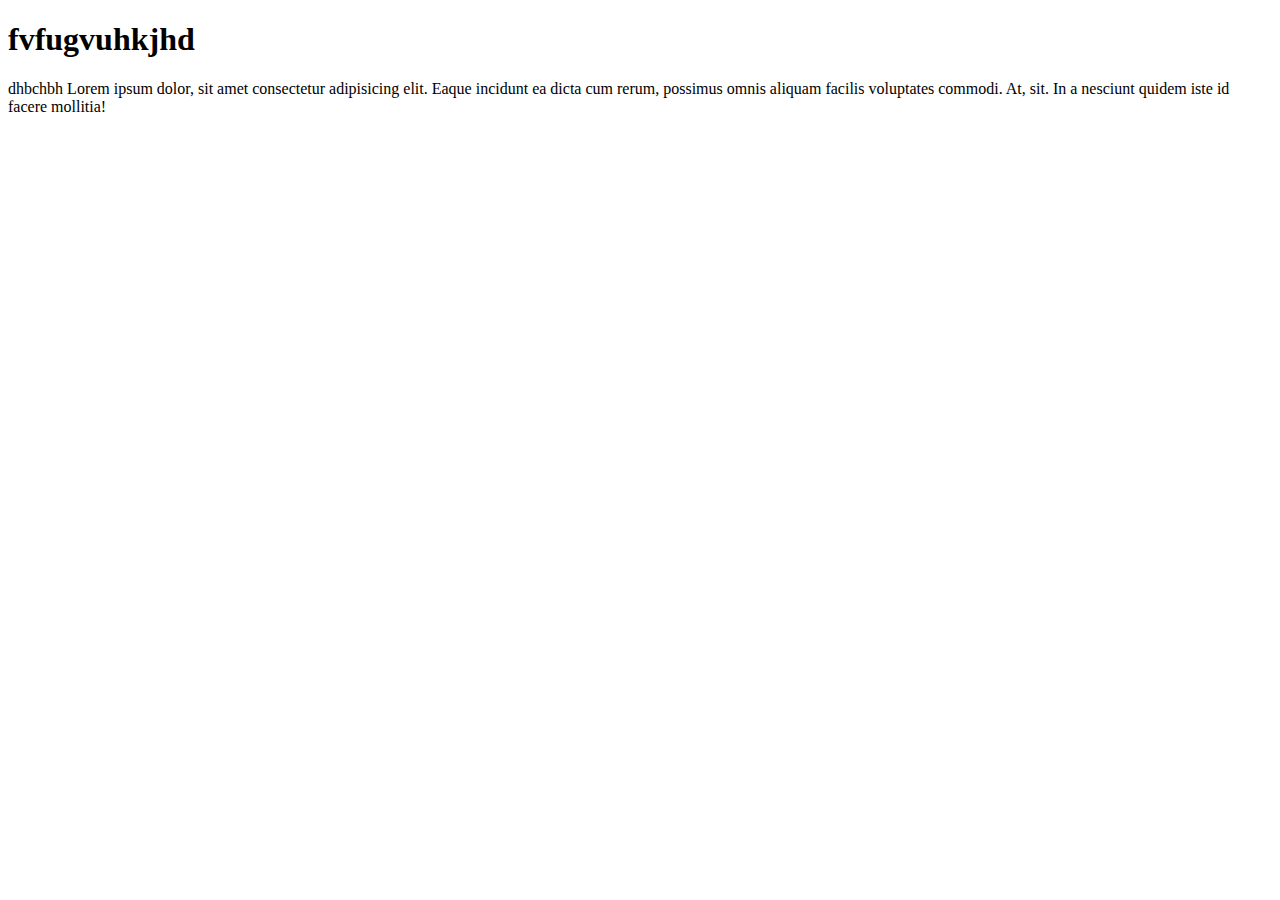
<file: index.html>
<!DOCTYPE html>
<html lang="en">
<head>
    <meta charset="UTF-8">
    <meta name="viewport" content="width=device-width, initial-scale=1.0">
    <title>Document</title>
</head>
<body>
    <h1>fvfugvuhkjhd</h1>
    <p>dhbchbh Lorem ipsum dolor, sit amet consectetur adipisicing elit. 
        Eaque incidunt ea dicta cum rerum, 
        possimus omnis aliquam facilis voluptates commodi. At, 
        sit. In a nesciunt quidem iste id facere mollitia!</p>
</body>
</html>
</file>
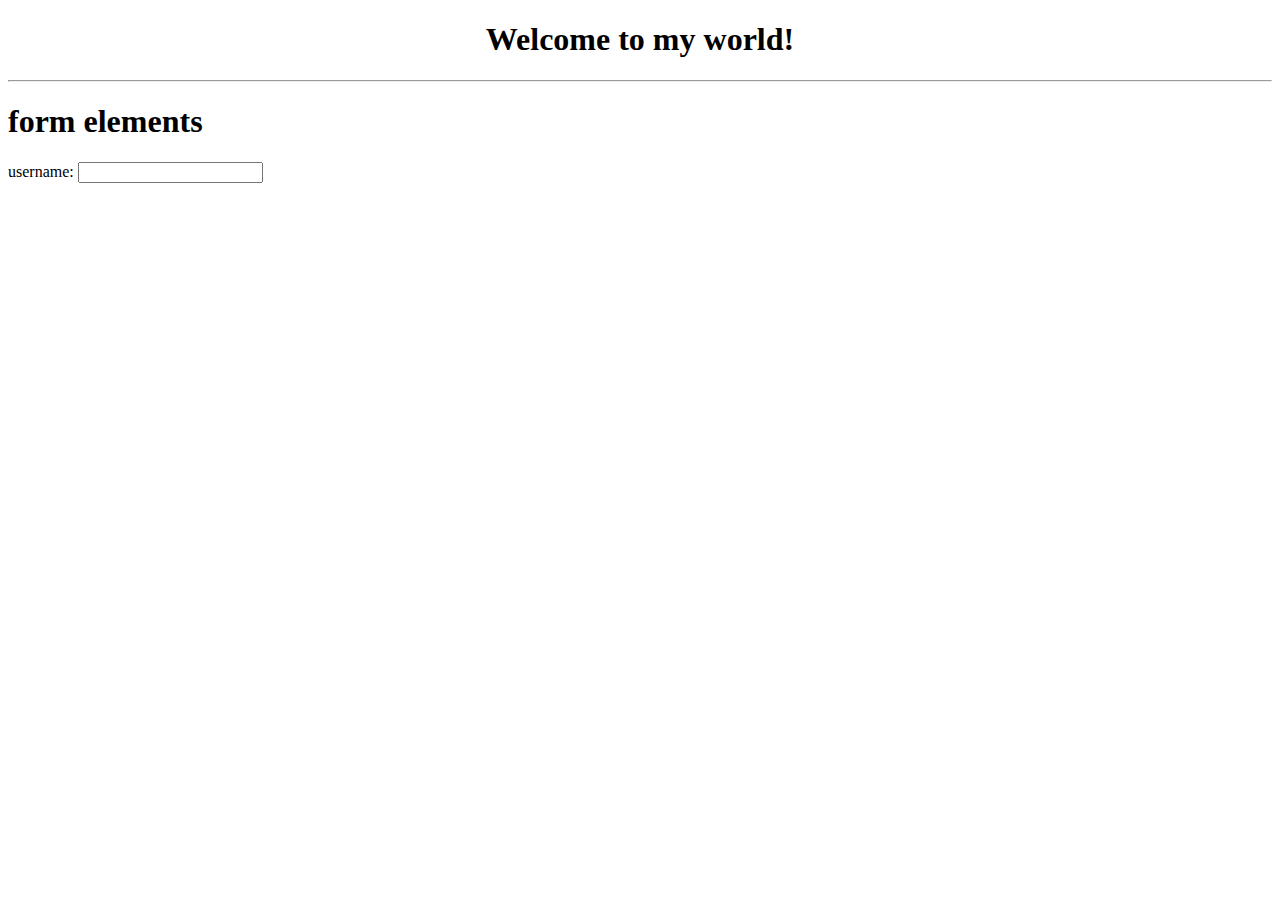
<file: forms.html>
<!-- forms are interactive elements -->
 <!-- allows users to input data which is then send to a server -->
  <!-- they are used at login ,registrations,etc -->
<!DOCTYPE html>
<html lang="en">
<head>
    <meta charset="UTF-8">
    <meta name="viewport" content="width=device-width, initial-scale=1.0">
    <!-- name on the top of the tab -->
    <title>pavan</title> 
    <!-- if u want to change the symbol on the tab  -->
     <!-- icons should be downloaded in .ico format -->
     <link rel="icon" href="icon.ico.ico" type="image/x-icon">
</head>
<body>
    <!-- center tag makes the info come to centre in horizantal direction -->
    <center>
        <header>
            <h1>
                Welcome to my world!
            </h1>
        </header>
    </center>
    <hr>
    <h1>form elements</h1>
    <!-- form tag -->
    <!-- anything inside opening tag is known as attribute -->
    <!-- action specifies the url where the form data should be sent -->
    <!-- method defines how the data is sent to the server -->
     <form action="" method="">
        <!-- "for" associates a label withan input element by referencing 
         the input's id attribute -->
        <label for="username">username:</label>
        <input type="text" id="username" name="username">
        <!-- in the input tag if tyoe attribute is radio then we 
         would get something like options once try it  -->
         
     </form>
</body>
</html>
</file>
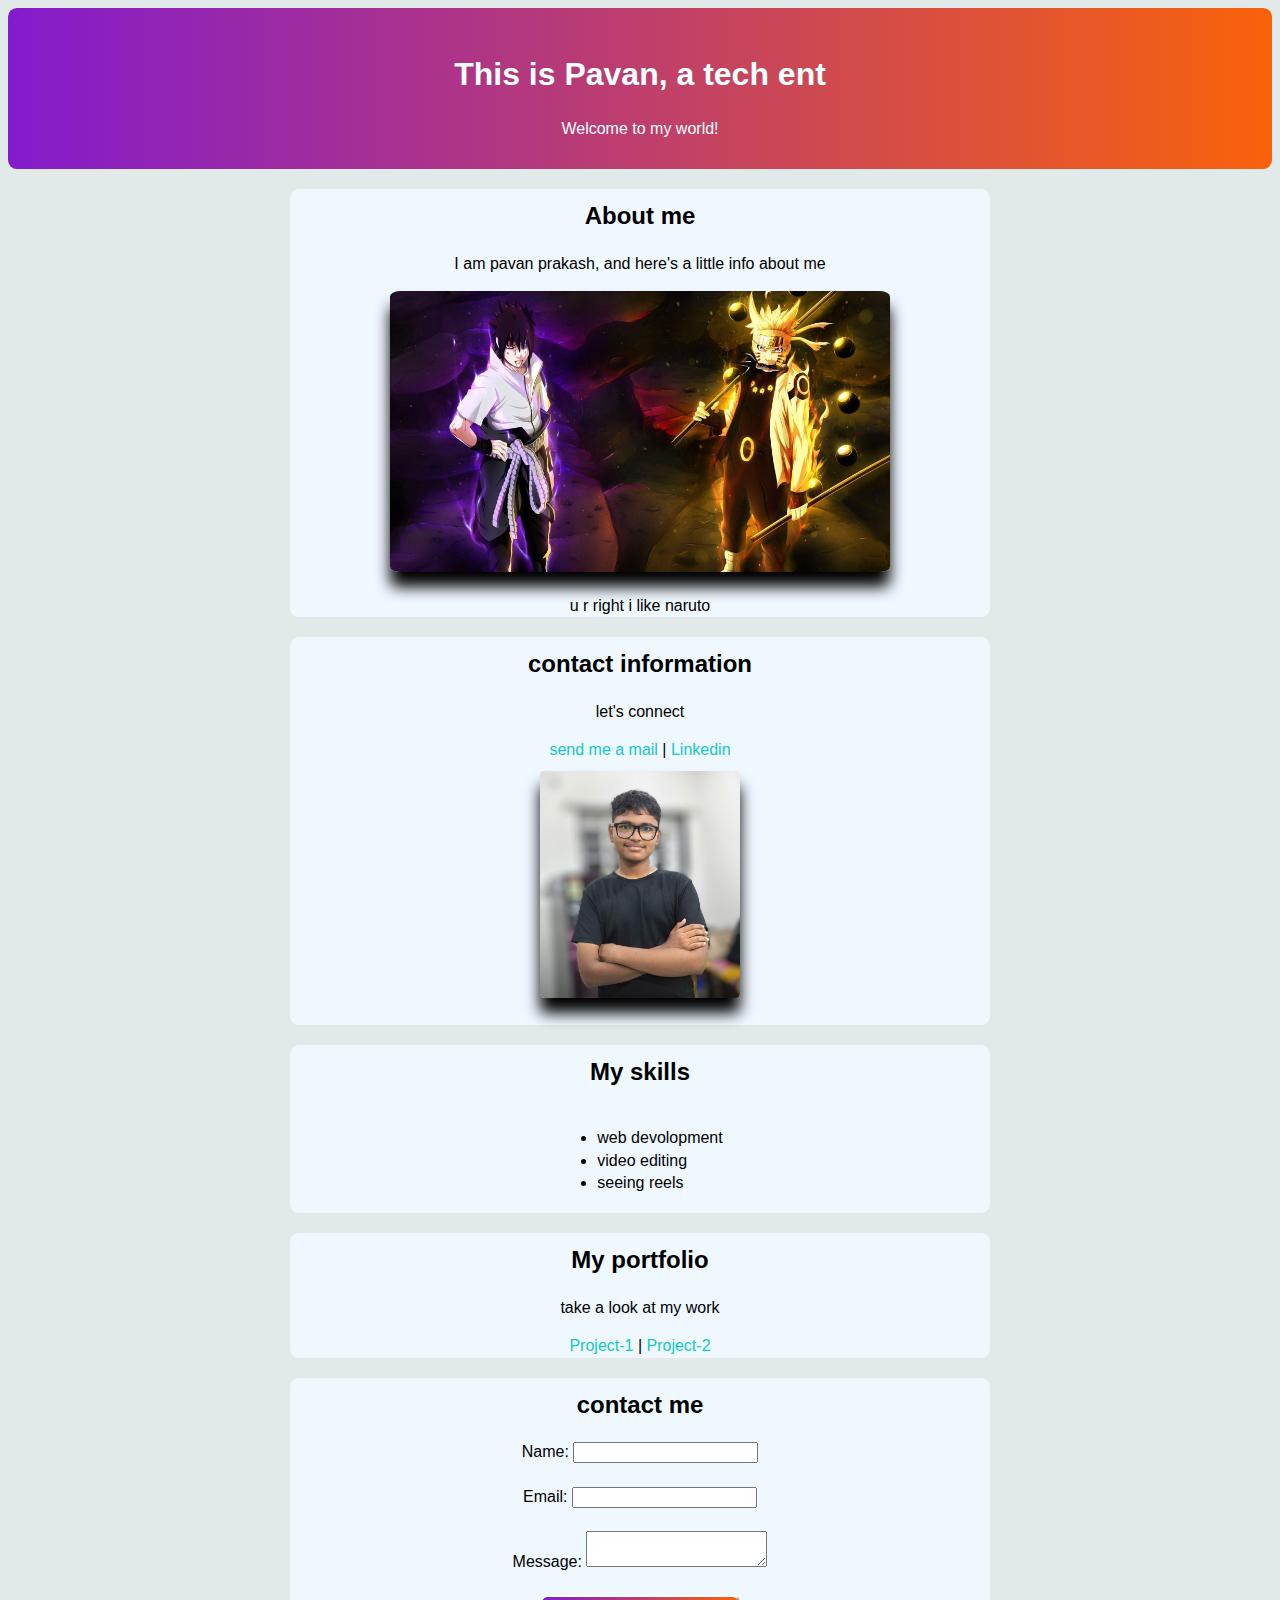
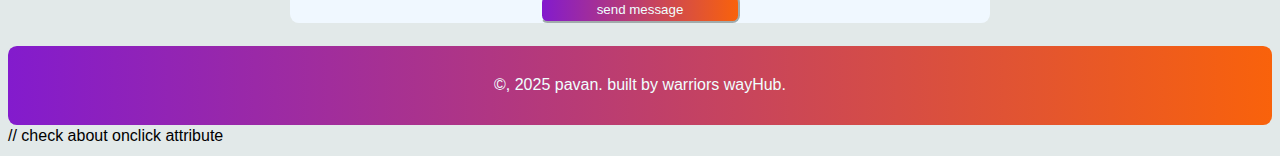
<file: prac.html>
<!DOCTYPE html>
<html lang="en">
<head>
    <meta charset="UTF-8">
    <meta name="viewport" content="width=device-width, initial-scale=1.0">
    <title>Pavan</title>
    <link rel="icon" href="icon.ico.ico" type="image/x-icon">
    <link rel="stylesheet" href="style_1.css">
    <script src="script.js" defer></script>
</head>
<body>
    <center>
        <header>
            <h1>This is Pavan, a <span class="about-me"></span></h1>
            <p>
                Welcome to my world!
            </p>
        </header>
  
    <!-- hr tag makes a line -->

    <section>
  
            <h2>
                About me
            </h2>
            <p>I am pavan prakash, and here's a little info about me</p>
            <!-- img is image tag used to place images  -->
            <!-- in src attribute we need to put the file name -->
            <!-- in alt if the image is not shown then it is shown in there for
             ex: "my pic" in place of picture -->
            <img src="wallpaper.jpg" alt="my wallpaper" width="500">
            <p>u r right i like naruto</p>

    </section>
    
    <section>
        
            <h2>contact information</h2>
            <p>let's connect</p>
            <a href="mailto:lellapavanprakashnaidu@gmail.com">send me a mail</a> |
            <a href="https://www.linkedin.com/in/pavan-prakash-lella-a37245326/">Linkedin</a>
            <div> 
                <img src="myportfolioimg.jpg" class="me" alt="my image">
            </div>
    </section>
   
    <section>
       
            <h2>My skills</h2>  <!-- u need to use table and the respective tags 
            if u want to even bring the dots to middle -->
            <table>
                <tr>
                    <td>
                        <!-- ul means unordered lists -->
                        <ul style="text-align: left;">
                            <li>web devolopment</li>
                            <li>video editing</li>
                            <li>seeing reels</li>
                        </ul>
                    </td>
                </tr>
            </table>
        
        
    </section>

    <section>
        <h2>
            My portfolio
        </h2>
        <p>take a look at my work</p>
        <a href="project.html">Project-1</a> | <a href="">Project-2</a>
    </section>
  
  <section>
    
        <h2>contact me</h2>
        <label for="">Name:</label>
        <!-- we can see that type is text because we dont have numbers in name -->
        <input type="text"><br><br>

        <label for="email">Email:</label>
        <input type="email" name="email" id="Email"><br><br>

        <label for="message">Message:</label>
        <textarea name="message" id="message"></textarea><br><br>

        <button type="submit">send message</button>
   
   
  </section>
   <br>
    <footer>
        
            <p>
                &copy, 2025 pavan. built by warriors wayHub.
            </p>
        
    </footer>
    </center>
    // check about onclick attribute
</body>
</html>
</file>
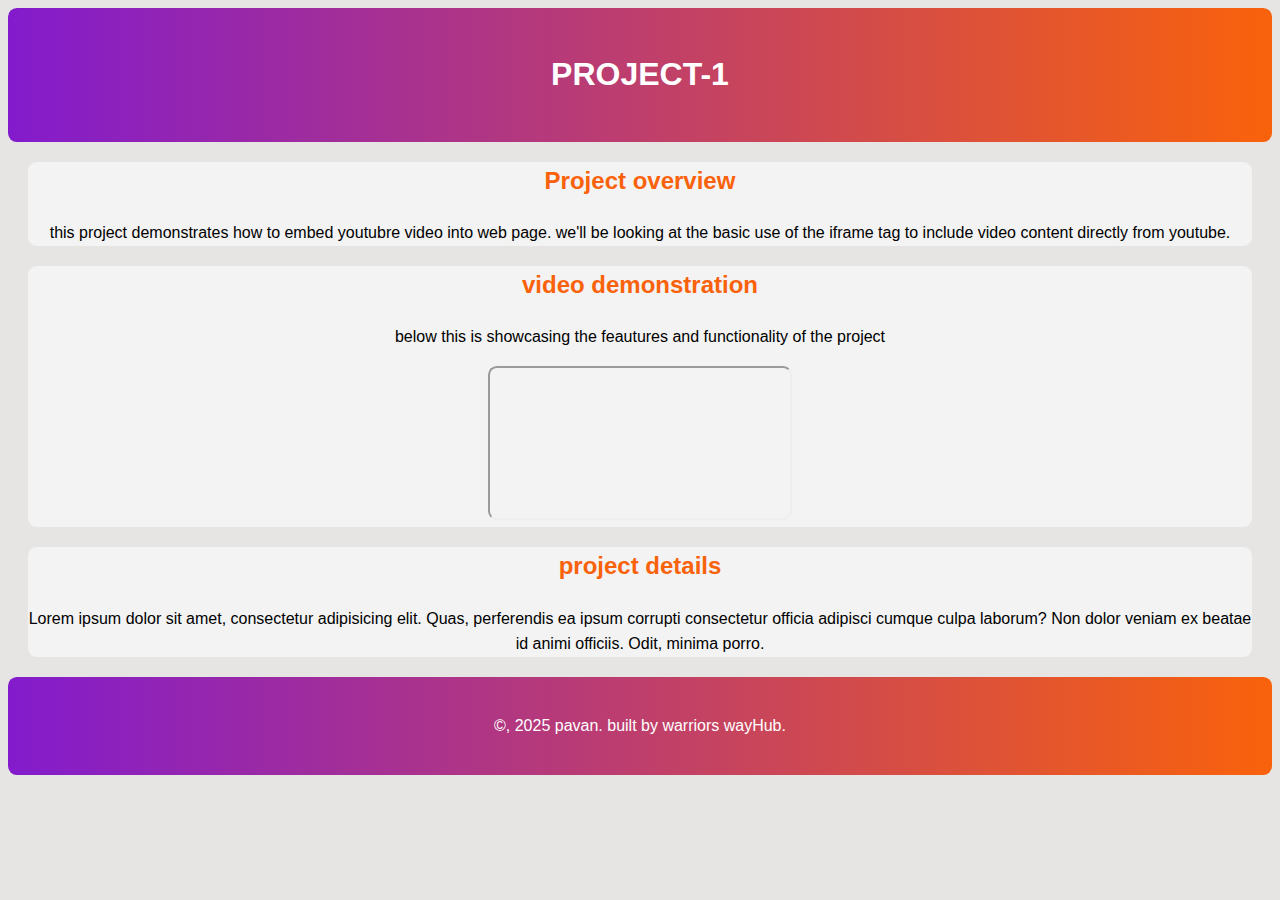
<file: project.html>
<!DOCTYPE html>
<html lang="en">
<head>
    <meta charset="UTF-8">
    <meta name="viewport" content="width=device-width, initial-scale=1.0">
    <title>project</title>
    <style>
        body{
            font-family:'poppins', sans-serif;
            background-color: rgb(230, 229, 227);
            color: black;
            line-height: 1.6;
        }
        h1,h2{
            font-weight: 700;
        }
        header{
            background: linear-gradient(to right, #831bcd, #f9620b);
        }
        footer{
            background: linear-gradient(to right, #831bcd, #f9620b);
        }
        header, footer{
            color:white;
            text-align: center;
            padding: 20px;
            border-radius: 1ch;
        }
        iframe{
            border-radius: 1ch;
        }
        section{
            margin: 20px;
            border: 5ch;
            background-color: rgb(243, 243, 243);
            border-radius: 1ch;
        }
        p{
            font-size: 16px; 
        }
    </style>
</head>
<body>
    <center>
        <header>
            <h1>
                PROJECT-1
            </h1>
        </header>

        <section>
            <h2 style="color: #f9620b;">
                Project overview
            </h2>
            <p>this project demonstrates how to embed youtubre video into web page.
                we'll be looking at the basic use of the iframe tag to include video 
                content directly from youtube. 
            </p>
        </section>
        
        <section>
            <h2 style="color: #f9620b;">video demonstration</h2>
            <p>below this is showcasing the
             feautures and functionality of the project</p>
             <iframe src="https://www.youtube.com/watch?v=8WdYWx48ac8" title="vlsi road map" picture-in-picture allowfullscreen></iframe>
        </section>
        <section>
            <h2 style="color: #f9620b;">project details</h2>
            <p>Lorem ipsum dolor sit amet, consectetur adipisicing elit. Quas, perferendis ea ipsum 
                corrupti consectetur officia adipisci cumque culpa laborum? Non 
                dolor veniam ex beatae id animi officiis. Odit, minima porro.</p>
        </section>
        <footer>
            <center>
                <p>
                    &copy, 2025 pavan. built by warriors wayHub.
                </p>
            </center>
        </footer>
    </center>
  
   
</body>
</html>
</file>
<file: style_1.css>
body{
    font-family: sans-serif;
    background-color: rgb(226, 233, 233);
    color: black;
    line-height: 1.4;
}
/* these are known as selectors*/
/* also can be of teh form like #id-name or .class-name */
h1,h2{
    font-weight: 700;
    padding-top: 10px;
}
h1{
    color: azure;
}
p{
    font-weight: 400;
}
footer p{
    color: azure;
}
header p{
    color: azure;
}
a{
    color: rgb(17, 199, 199);
    text-decoration: dotted;
    padding-bottom: 10px;
}

a:hover {
    color: blue;
    text-decoration: underline;
}

header,footer{
    background: linear-gradient(to right, #831bcd, #f9620b);
    border-radius: 1ch;
    padding: 1%;
}

section{
    background-color: aliceblue;
    border-radius: 1ch;
    width: 700px;
}

img{
    border-radius: 2%;
    box-shadow: 0 15px 15px black;
}

form{
    max-width: 500px;
    margin: auto;
    padding: 20px;
    background: #ffff;
    box-shadow: o 5px 15px black;
}
form textarea{
    width: calc(100%-20px);
    padding: 10px;
    margin-bottom: 20px;
    border: 1px solid #ccc;
    border-radius: 5px;
}
form button{
    background: #007bff;
    color: #ffff;
    border: 0;
    padding: 10px 20px;
    border-radius: 5px;
    cursor: pointer;
    font-size: 18px;
}
font button:hover {
    background: #0056b3;
}
button {
    color: azure;
    width: 200px;
    height: 28px;
    background: linear-gradient(to right, #831bcd, #f9620b);
    border-radius: 1ch;
    border-color: azure;
}

button:hover {
    background: linear-gradient(to right,#f9620b,#831bcd);
}
.me{
    width: 200px;
}
div{
    padding-bottom: 20px;
    padding-top: 10px;
}
</file>
